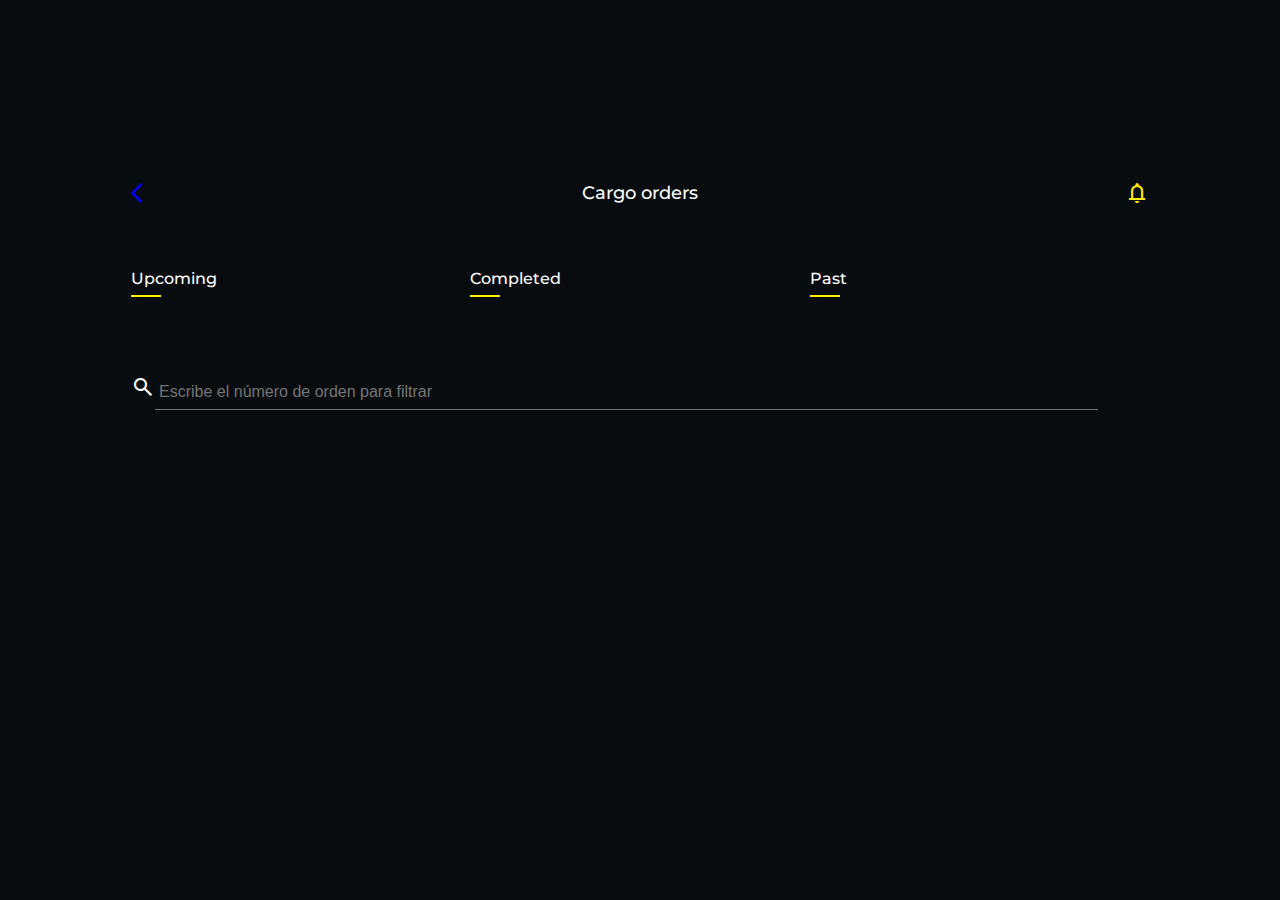
<file: index.html>
<!DOCTYPE html>
<html lang="en">

<head>
    <meta charset="UTF-8">
    <meta name="viewport" content="width=device-width, initial-scale=1.0">
    <title>Cargo Orders</title>
    <link rel="stylesheet" href="css/style.css">
    <link rel="preconnect" href="https://fonts.googleapis.com">
    <link rel="preconnect" href="https://fonts.gstatic.com" crossorigin>
    <link href="https://fonts.googleapis.com/css2?family=Montserrat:ital,wght@0,100..900;1,100..900&display=swap" rel="stylesheet">
    <link href="https://fonts.googleapis.com/css2?family=Material+Symbols+Outlined" rel="stylesheet" />
</head>

<script>
    const btnBack = document.getElementById('btnBack');
    const path = window.location.pathname;

    const page = path.split("/").pop();

    if (page === "index.html") {
      btnBack.style.display = "none";
    } else {
      btnBack.style.display = "block"; 
    }
</script>

<body>
    <header class="contenido-textos barra-nav">

        <a id="btnBack" href="index.html"><span class="material-symbols-outlined">arrow_back_ios</span></a>
        <div class="titulo-header">Cargo orders</div>
        <span class="material-symbols-outlined notificacion">notifications</span>

    </header>

<main>
    <nav class="contenido-textos segunda-nav">
        <p class="btn">Upcoming</p>
        <p class="btn">Completed</p>
        <p class="btn">Past</p>
    </nav>

    <section class="separador">
        <div class="buscador">
            <span class="material-symbols-outlined">
                search
            </span>
            <input id="inputOrderNumber" class="input-buscador" type="text" placeholder="Escribe el número de orden para filtrar">
            <div id="sugerencias" class="sugerencias-box"></div>
        </div>
    </section>

    <!-- seccion a crear con js -->
    <div id="divPadre">
        <!-- <section id="seccionSeparador" class="separador">
           <p class="contenido-textos"><span class="texto-secundario">Order</span> #7804GNZ</p>
        </section>
        <section class="separador">
            <div id="contenidoContenedor" class="contenedor">
        
                <div class="contenedor-fcl alinear-fcl">
                    <div class="contenedor-fcl">
                        <img class="padding-fcl" src="assets/img/contenedor.png" alt="">
                        <p class="contenido-textos padding-fcl">FCL</p>
                    </div>
                    <div class="contenedor-fcl">
                        <div class="punto"></div>
                        <p class="contenido-textos">In transit</p>
                    </div>
                </div>
        
                <hr class="separador-contenedor" />
                <div class="seccion-pedidos">
        
                    <div class="seccion-iconos">
                        <img class="icono" src="assets/img/camion.png" alt="">
                        <img class="icono" src="assets/img/Background-linea.png" alt="">
                        <img class="icono" src="assets/img/ubicacion.png" alt="">
                    </div>
        
                    <div class="contenedor-textos icono">
                        <div class="seccion-textos uno">
                            <div class="seccion-info contenido-textos">
                                <p class="texto-s texto-secundario">PICKUP</p>
                                <p class="texto-lg">New York</p>
                                <p class="texto-md texto-secundario">25 Mortada Street, Gainalkes</p>
                            </div>
                            <div class="contenido-textos fechahora">
                                <p class="texto-s texto-secundario">01/04/23</p>
                                <p>10:45</p>
                            </div>
                        </div>
                        <div class="seccion-textos dos">
                            <div class="seccion-info contenido-textos">
                                <p class="texto-s texto-secundario">DROPOFF</p>
                                <p class="texto-lg">New York</p>
                                <p class="texto-md texto-secundario">1749 NJ-27, Edison, 08817</p>
                            </div>
                            <div class="contenido-textos fechahora">
                                <p class="texto-s texto-secundario">01/04/23</p>
                                <p>17:30</p>
                            </div>
                        </div>
                    </div>
                </div>
                <div class="flex">
                    <button id="btnTimePickup"  class="boton-pickup">It's time for pickup</button>
                    <button id="btnResume"  class="boton-resume">
                        Resume
                        <img src="assets/img/ojo.png" alt="Ver" class="icono-boton" />
                    </button>
                </div> 
    </div>
    </section> -->
    </div>


   
</main>
 <script src="js/main.js"></script>
</file>
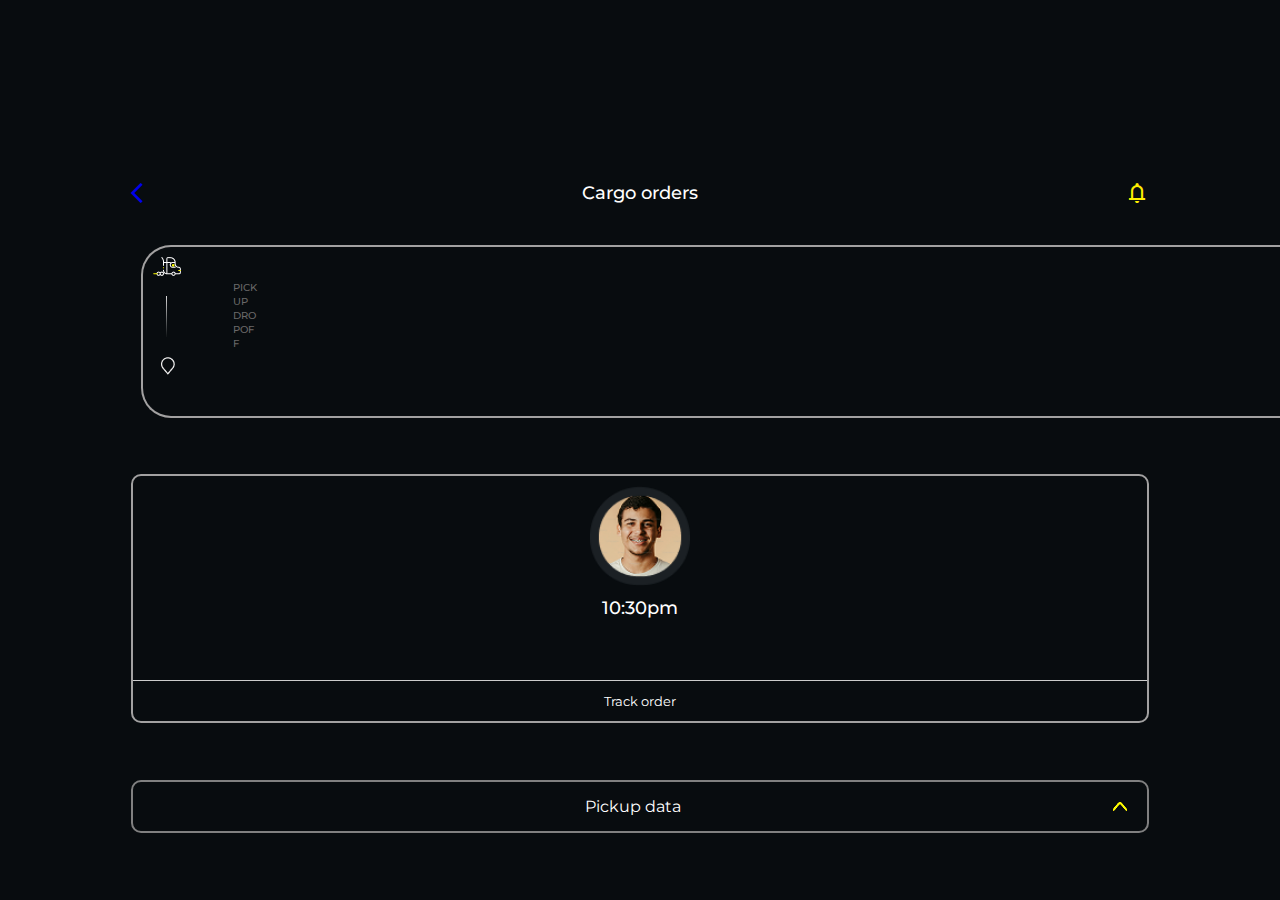
<file: cargoDetails.html>
<!DOCTYPE html>
<html lang="en">

<head>
    <meta charset="UTF-8">
    <meta name="viewport" content="width=device-width, initial-scale=1.0">
    <title>Cargo Orders</title>
    <link rel="stylesheet" href="css/style.css">
    <link rel="preconnect" href="https://fonts.googleapis.com">
    <link rel="preconnect" href="https://fonts.gstatic.com" crossorigin>
    <link href="https://fonts.googleapis.com/css2?family=Montserrat:ital,wght@0,100..900;1,100..900&display=swap" rel="stylesheet">
    <link href="https://fonts.googleapis.com/css2?family=Material+Symbols+Outlined" rel="stylesheet" />
</head>

<script>
    const btnBack = document.getElementById('btnBack');
    const path = window.location.pathname;

    const page = path.split("/").pop();

    if (page === "index.html") {
      btnBack.style.display = "none";
    } else {
      btnBack.style.display = "block"; 
    }
</script>

<body>
    <header class="contenido-textos barra-nav">

        <a id="btnBack" href="index.html"><span class="material-symbols-outlined">arrow_back_ios</span></a>
        <div class="titulo-header">Cargo orders</div>
        <span class="material-symbols-outlined notificacion">notifications</span>

    </header>

<main>
<div id="contenido-general">
  <section class="separador contenido-textos">
    <div class="contenedor-segunda">
      <div class="seccion-pedidos">
        <div class="seccion-iconos">
          <img class="icono" src="assets/img/camion.png" alt="">
          <img class="icono" src="assets/img/Background-linea.png" alt="">
          <img class="icono" src="assets/img/ubicacion.png" alt="">
        </div>
  
        <div class="contenedor-textos icono">
          <div class="seccion-textos uno">
            <div class="seccion-info contenido-textos">
              <p class="texto-s texto-secundario">PICKUP</p>
              <p id="pickup-nickname" class="texto-s"></p>
              <p id="pickup-address" class="texto-s texto-secundario"></p>
            </div>
            <div class="contenido-textos fechahora">
              <p id="pickup-fecha" class="texto-s texto-secundario"></p>
              <p id="pickup-hora"></p>
            </div>
          </div>
  
          <div class="seccion-textos dos">
            <div class="seccion-info contenido-textos">
              <p class="texto-s texto-secundario">DROPOFF</p>
              <p id="dropoff-nickname" class="texto-s"></p>
              <p id="dropoff-address" class="texto-s texto-secundario"></p>
            </div>
            <div class="contenido-textos fechahora">
              <p id="dropoff-fecha" class="texto-s texto-secundario"></p>
              <p id="dropoff-hora"></p>
            </div>
          </div>
        </div>
      </div>
    </div>
  </section>
      <div class="separador"></div>
      <section class="separador contenido-textos">
  
          <div class="contenedor-conductor ">
              <div class="imagen-conductor">
                  <img src="assets/img/Image.png" alt="Foto de persona" class="foto-persona">
              </div>
  
              <p class="hora">10:30pm</p>
  
              <ul id="padreStatus" class="lista-estados texto-md">
                  <!-- <li><span class="emoji-check"></span> Create order</li>
                  <li><span class="emoji-check"></span> Accepted order</li>
                  <li><span class="punto-blanco"></span> Pick up by William</li>
                  <li><span class="punto-blanco"></span> Pick up completed</li> -->
              </ul>
  
              <button id="botonTrackOrder" class="boton-track contenido-textos">Track order</button>
          </div>
      </section>
  
      <section class="separador">
          <div class="acordeon-container ">
              <button class="acordeon-boton" onclick="toggleAcordeon()">
                  <span class="contenido-textos">Pickup data</span>
                  <span><img src="assets/img/flechaa.png" alt=""></span>
              </button>
  
              <div class="acordeon-contenido contenido-textos " id="contenidoPickup">
                  <div id="dataPickup">
                      <p id="direccion"></p>
                      <p id="fecha"></p>
                      <p id="telefono"></p>
                      <p id="email"></p>
                  </div>
              </div>
          </div>
      </section>
</div>
    
</main>
<script src="js/details.js" ></script>
</file>
<file: css/style.css>
/* Resetear estilos */
* {
    margin: 0;
    padding: 0;
    box-sizing: border-box;
}

html, body {
    font-size: 1em;
    line-height: 1.4;
    padding-top: 5%;
    padding-left: 3%;
    padding-right: 3%;
}

img {
    display: block;
    max-width: 100%;
}

ul, ol {
    list-style: none;
}

a {
    text-decoration: none;
}

button {
    border: none;
    outline: none;
}

body{
    background-color: #080c0f;
    font-family: Montserrat;
      font-weight: 500;
}
/* Color texto default */
.contenido-textos{
    color: #ffffff;
    font-family: Montserrat;

}

.texto-secundario{
    color:#6a6969
}

.texto-s{
    font-size: x-small !important;
}

.texto-md{
    font-size: medium !important;
}

.texto-lg{
    font-size: large !important;
}


/* Estilos barra Cargo */
 .barra-nav, .segunda-nav{
    display: flex;
    justify-content: space-between;
    padding-left: 5%;
    padding-right: 5%;
    padding-top: 5%;
 }

 .notificacion{
    color: #ffee00;
 }

 .titulo-header{
    font-size: large;
 }

 /* Breakpoint barra l->xl */
 @media (min-width: 992px) {
  .segunda-nav {
    justify-content: space-evenly;
  }
  
}

/* Estilos hover en botones navbar */
 .btn {
            position: relative;
            transition:all 0.3s ease 0s;
        }
        .btn:hover,
        .btn.active:hover{
            color: #ffffff;
        }

        .btn:after{
            content: "";
            position: absolute;
            bottom: -7px;
            left: 0;
            background-color:#ffee00;
            width: 30px;
            height: 2px;
            transition:all 0.3s ease 0s;
        }
        .btn:hover:before,
        .btn:hover:after,
        .btn.active:before,
        .btn.active:after{
            width: 90%;
        }

        @media screen and (max-width: 575px){
            .btn{
                margin-bottom: 50px !important;
            }}  

/* Margin entre secciones */
.separador{
    margin-top: 3%;
    padding-left: 5%;
    padding-right: 5%;
    margin-bottom: 5%;
}

/* seccion buscados */
.input-buscador{
    background-color: transparent;    
  border: none;                    
  border-bottom: 1px solid #747474; 
  padding: 8px 4px;
  outline: none;                    
  color: #fff;                      
  font-size: 16px;
  width: 100%;  
  }

.buscador{
    display: flex;
    padding-right: 5%;
    padding-top: 5%;
    color: #ffffff;
 }


 .contenedor {
    position: relative;
    border: 2px solid #a2a1a1;
    border-radius: 30px;
    height: auto;
    padding-bottom: 80px;
    overflow: hidden;
  }

.flex{
    display: flex;
}

.contenedor-fcl{
    display: flex;
    padding: 10px;
    align-items: center;
    gap: 0.5rem;
}
.alinear-fcl{
    justify-content: space-between;
    padding: 3px;
}

.padding-fcl{
    padding-left: 20%;
}
.punto {
    width: 20px;
    height: 15px;
    background-color: rgb(22, 90, 218);
    border-radius: 50%;
    animation: pulso 2.0s infinite ease-in-out;
  }
  
  .punto-verde {
    width: 20px;
    height: 15px;
    background-color: rgb(13, 120, 58);
    border-radius: 50%;
    animation: pulso 2.5s infinite ease-in-out;
    transform-origin: center;
  }
  
  /* Animación */
  @keyframes pulso {
    0%, 100% {
      transform: scale(0.5)  
    }
    50% {
      transform: scale(1); 
    }
  }

.separador-contenedor {
    border: none;
    height: 1px;
    width: 98%;
    background-color: #a2a1a1;
    margin: 1rem auto; 
  }

  .contenidoContenedor{
    width: auto;
  }
  .seccion-pedidos {
    display: flex;
    align-items: center; 
    justify-content: flex-start;
    gap: 2rem;
  }

  .contenedor-textos{
    margin-top: 5%;
    margin-bottom: 5%;
  }
  
  .seccion-iconos {
    display: flex;
    flex-direction: column;
    align-items: center;
    justify-content: space-between;
    height: 100%;
  }
  .icono{
    margin: 10px;
  }
  
  .seccion-textos {
    display: flex; 
    gap: 2rem;
    
  }
  
  .seccion-info,
  .contenido-textos {
    width: 100%;
    box-sizing: border-box;
  }

  .seccion-info p,
  .contenido-textos p {
    width: 100%;
    margin: 0;          
    word-break: break-word; 
  }

  .fechahora{
    align-items: center;
  }
  
  @media (max-width: 600px) {
    .seccion-info p {
      font-size: smaller;
    }
  }
  
  @media (min-width: 601px) and (max-width: 1024px) {
    .seccion-info p {
      font-size: medium;
    }
  }
  
  @media (min-width: 1025px) {
    .seccion-info p {
      font-size: large;
    }
  }

/* botones amarillos */  
.boton-pickup {
    position: absolute;
    bottom: 0;
    left: 0;
    width: 45%;
    height: 3rem;
    background-color: #ffee00;
    border: none;
    color: black;
    font-weight: bold;
    padding: 0.5rem;
    cursor: pointer;
    border-bottom-left-radius: 30px;
    display: flex;
    align-items: center;
    justify-content: center;
    overflow: visible;
  }
  
  /* EXTENSIÓN EN FORMA DE MEDIO CÍRCULO A LA DERECHA */
  .boton-pickup::after {
    content: "";
    position: absolute;
    top: 0;
    right: -1.5rem; /* La mitad del ancho */
    width: 3rem;
    height: 3rem;
    background-color: #ffee00;
    border-radius: 50%;
    z-index: -1;
  }

  .boton-resume {
    position: absolute;
    bottom: 0;
    right: 0;
    width: 35%;
    height: 3rem;
    background-color: #ffee00;
    border: none;
    color: black;
    font-weight: bold;
    padding: 0.5rem;
    cursor: pointer;
    border-bottom-right-radius: 30px;
    display: flex;
    align-items: center;
    justify-content: center;
    overflow: visible;
  }
  
  .boton-resume::after {
    content: "";
    position: absolute;
    top: 0;
    left: -1.5rem; 
    width: 3rem;
    height: 3rem;
    background-color: #ffee00;
    border-radius: 50%;
    z-index: -1;
  }
  
  .icono-boton{
    padding-left: 5%;
  }

                                                   /* segunda pantalla */
.contenedor-conductor {
  display: flex;
  flex-direction: column;
  position: relative;
  border: 2px solid #a2a1a1;
  border-radius: 10px;
  height: auto;
  padding: 60px 20px 60px;
  overflow: hidden;
  align-items: center;
}

.contenedor-segunda {
    position: relative;
    border: 2px solid #a2a1a1;
    border-right: none;
    border-radius: 30px 0 0 30px;
    height: auto;
    padding-bottom: 3%;
    overflow: visible;
    margin: 0 auto 0 1%;
    box-sizing: border-box;
  }
  
  .contenedor-segunda::after {
    content: '';
    position: absolute;
    top: -2px; 
    right: -100vw;
    width: 100vw;
    height: calc(100% + 4px); 
    border-top: 2px solid #a2a1a1;
    border-right: 2px solid #a2a1a1;
    border-bottom: 2px solid #a2a1a1;
    border-left: none;
    border-radius: 0 30px 30px 0;
    pointer-events: none;

    box-sizing: border-box;
  }
  
.foto-persona {
  position: absolute;
  top: -10;
  left: 50%;
  transform: translate(-50%, -50%);
  width: 100px;
  height: 100px;
  z-index: 9999999999 !important ; 
}

.hora {
  margin-bottom: 20px;
  margin-top:60px !important;}

.lista-estados {
  list-style: none;
  display: flex;
  flex-direction: column;
  align-items: center; 
  width: 100%;
  margin-top: 40px;
  margin-left: 100px;
  z-index: 1;
}
  

.lista-estados li {
  display: flex;
  align-items: center;
  justify-content: flex-  start; 
  margin: 5px 0;
  width: 100%;
  max-width: 300px; 
}

.emoji-check {
  background-color: yellow;
  border-radius: 50%;
  padding: 5px;
  margin-right: 10px;
  line-height: 1;
}

.punto-blanco {
  display: inline-block;
  width: 12px;
  height: 12px;
  background-color: white;
  border: 2px solid #ccc;
  border-radius: 50%;
  margin-right: 10px;
}

.boton-track {
  position: absolute;
  bottom: 0;
  left: 0;
  width: 100%;
  padding: 12px;
  background-color: transparent;
  border-top: 1px solid #ccc;
  cursor: pointer;
  z-index: 5;
  transition: background-color 0.2s ease-in-out, transform 0.2s ease-in-out;
}

.boton-track:hover {
background-color: #454343;

}


/* .imagen-conductor {
  display: flex;
  flex-direction: column;
  align-items: center;    
  justify-content: center; 
  position: relative; 
  z-index: 1000;  
} */

.imagen-conductor-global {
  position: relative;
  display: flex;
  flex-direction: column;
  align-items: center;    
  justify-content: center;
  z-index: 1000;
}

.hora {
  font-size: 18px;
  margin: 0;
  text-align: center;
  width: 100%;
}

/* acordeon */
.acordeon-container {
      width: 100%;
      margin: 20px auto;
      background-color: transparent;
    }

    .acordeon-boton {
      background-color: transparent;
      width: 100%;
      padding: 15px 20px;
      border: 2px solid gray;
      border-radius: 10px;
      display: flex;
      justify-content: space-between;
      align-items: center;
      font-size: 16px;
      cursor: pointer;
      transition: background 0.3s;
    }

    .acordeon-icono {
      font-size: 18px;
    }

    .acordeon-contenido {
      max-height: 0;
      overflow: hidden;
      transition: max-height 0.4s ease;
      padding: 0 20px;
    }

    .acordeon-contenido p {
      margin: 10px 0;
    }

    .acordeon-contenido.activo {
      padding-top: 10px;
      max-height: 500px; 
    }
</file>
